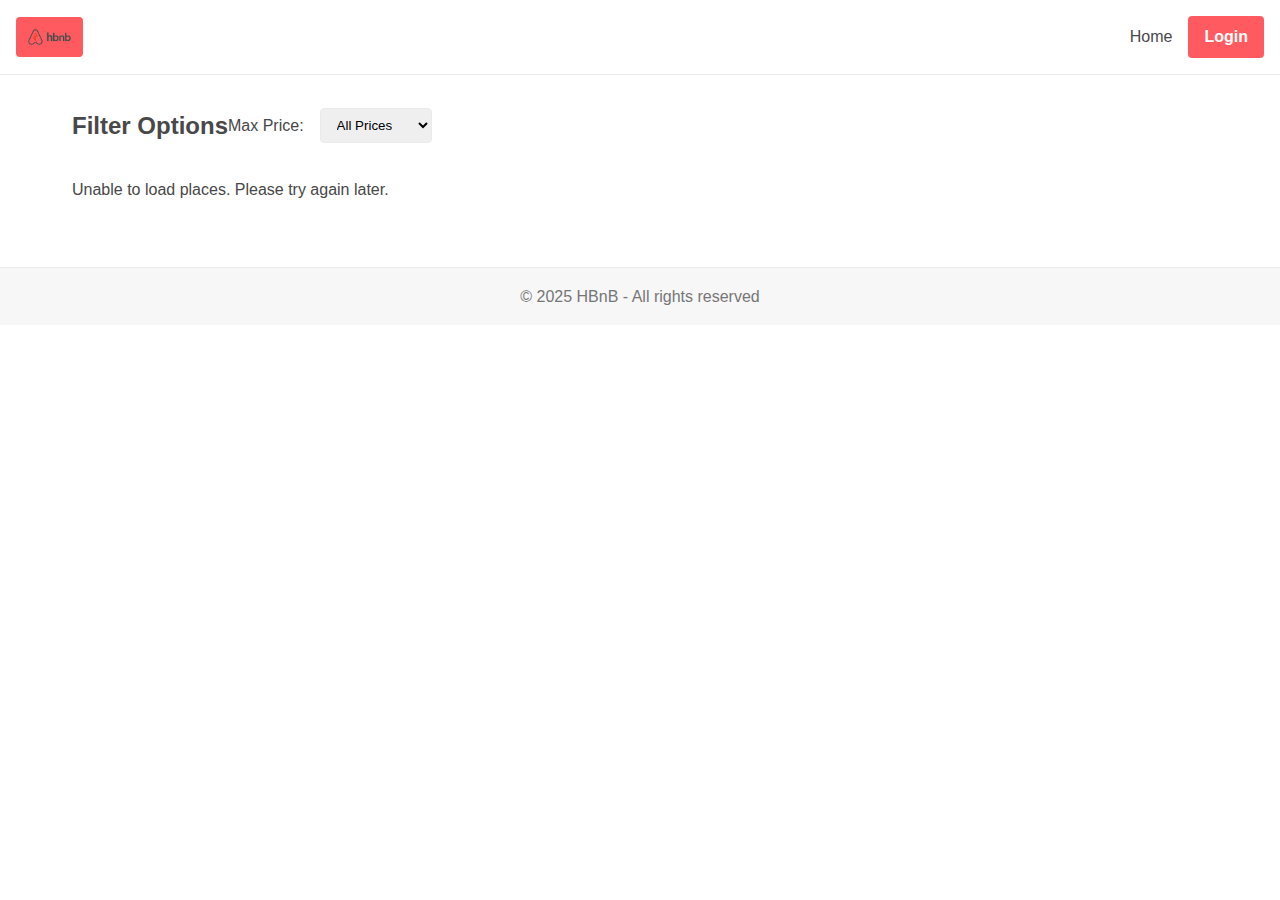
<file: part4/index.html>
<!DOCTYPE html>
<html lang="en">

<head>
    <meta charset="UTF-8">
    <meta name="viewport" content="width=device-width, initial-scale=1.0">
    <title>List of Places</title>
    <link rel="stylesheet" href="styles.css">
    <link rel="icon" href="images/icon.png">
</head>

<body>
    <header>
        <img src="images/logo.png" alt="HBnB Logo" class="logo">
        <nav>
            <a href="index.html">Home</a>
            <a href="login.html" class="login-button">Login</a>
        </nav>
    </header>

    <main>
        <section id="filter">
            <h2>Filter Options</h2>
            <label for="price-filter">Max Price:</label>
            <select id="price-filter">
                <option value="all">All Prices</option>
                <option value="50">Up to $50</option>
                <option value="100">Up to $100</option>
                <option value="200">Up to $200</option>
                <option value="300">Up to $300</option>
            </select>
        </section>

        <section id="places-list">
            <div class="place-card">
                <img src="place1.jpg" alt="Cozy Apartment">
                <h3>Cozy Apartment in Downtown</h3>
                <p>$120 per night</p>
                <a href="place.html" class="details-button">View Details</a>
            </div>

            <div class="place-card">
                <img src="place2.jpg" alt="Beach House">
                <h3>Luxurious Beach House</h3>
                <p>$250 per night</p>
                <a href="place.html" class="details-button">View Details</a>
            </div>

            <div class="place-card">
                <img src="place3.jpg" alt="Mountain Cabin">
                <h3>Rustic Mountain Cabin</h3>
                <p>$180 per night</p>
                <a href="place.html" class="details-button">View Details</a>
            </div>

            <div class="place-card">
                <img src="place4.jpg" alt="City Loft">
                <h3>Modern City Loft</h3>
                <p>$160 per night</p>
                <a href="place.html" class="details-button">View Details</a>
            </div>
        </section>
    </main>

    <footer>
        <p>&copy; 2025 HBnB - All rights reserved</p>
    </footer>

    <script type="module" src="js/main.js"></script>
</body>

</html>
</file>
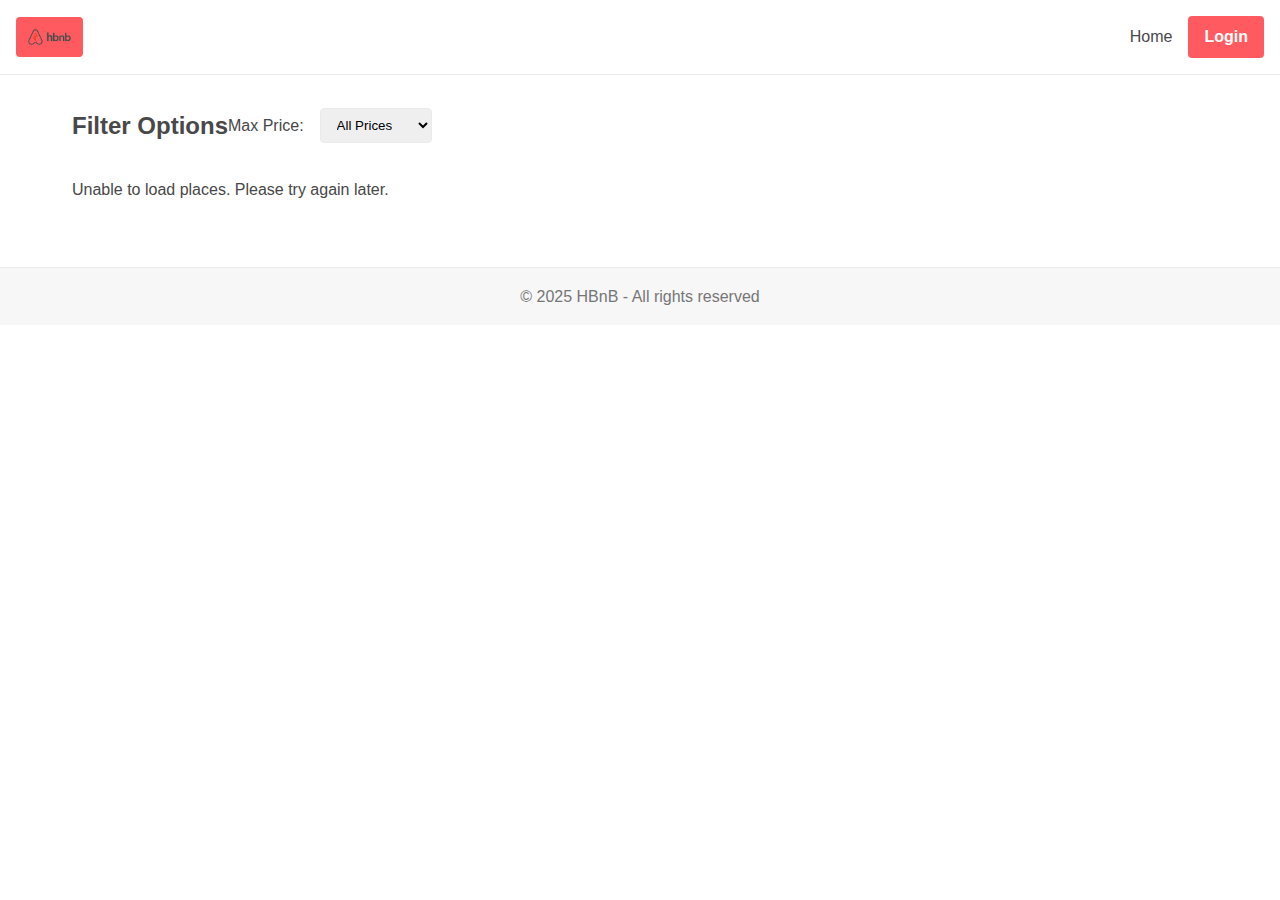
<file: part4/add_review.html>
<!DOCTYPE html>
<html lang="en">

<head>
    <meta charset="UTF-8">
    <meta name="viewport" content="width=device-width, initial-scale=1.0">
    <title>Add Review</title>
    <link rel="stylesheet" href="styles.css">
    <link rel="icon" href="images/icon.png">
</head>

<body>
    <header>
        <img src="images/logo.png" alt="HBnB Logo" class="logo">
        <nav>
            <a href="index.html">Home</a>
            <a href="login.html" class="login-button">Login</a>
        </nav>
    </header>

    <main>
        <h2>Add a Review</h2>

        <form id="review-form">
            <h2>Add a Review</h2>

            <label for="review">Your Review:</label>
            <textarea id="review" name="review" required></textarea>

            <label for="rating">Rating:</label>
            <select id="rating" name="rating" required>
                <option value="">Select a rating</option>
                <option value="5">★★★★★ (5/5)</option>
                <option value="4">★★★★☆ (4/5)</option>
                <option value="3">★★★☆☆ (3/5)</option>
                <option value="2">★★☆☆☆ (2/5)</option>
                <option value="1">★☆☆☆☆ (1/5)</option>
            </select>

            <button type="submit">Submit Review</button>
        </form>
    </main>

    <footer>
        <p>&copy; 2025 HBnB - All rights reserved</p>
    </footer>
    <script type="module" src="js/main.js"></script>
</body>

</html>
</file>
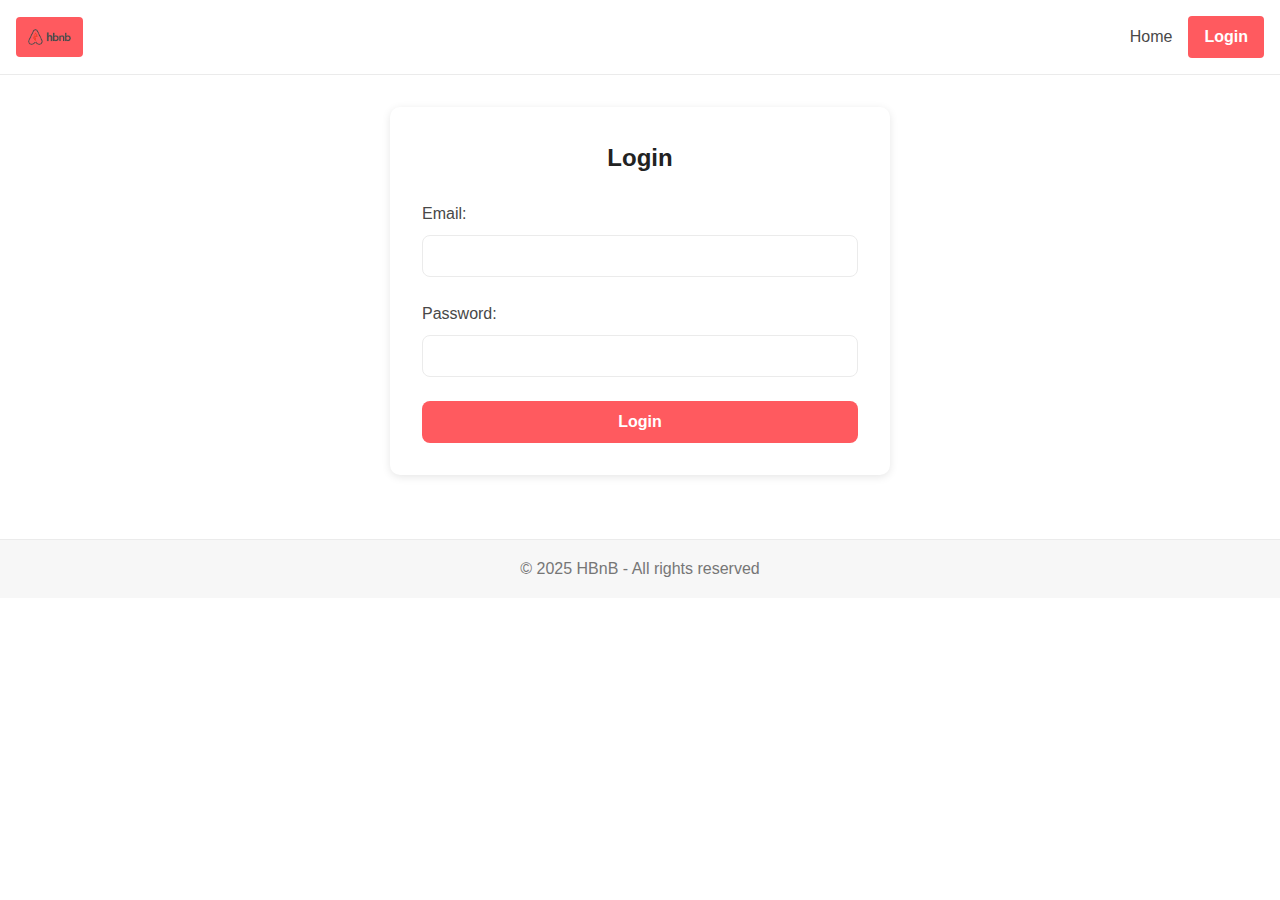
<file: part4/login.html>
<!DOCTYPE html>
<html lang="en">

<head>
    <meta charset="UTF-8">
    <meta name="viewport" content="width=device-width, initial-scale=1.0">
    <title>Login</title>
    <link rel="stylesheet" href="styles.css">
    <link rel="icon" href="images/icon.png">
</head>

<body>
    <header>
        <img src="images/logo.png" alt="HBnB Logo" class="logo">
        <nav>
            <a href="index.html">Home</a>
            <a href="login.html" class="login-button">Login</a>
        </nav>
    </header>

    <main>
        <form id="login-form">
            <h2>Login</h2>

            <label for="email">Email:</label>
            <input type="email" id="email" name="email" required>

            <label for="password">Password:</label>
            <input type="password" id="password" name="password" required>

            <button type="submit">Login</button>
        </form>
    </main>

    <footer>
        <p>&copy; 2025 HBnB - All rights reserved</p>
    </footer>

    <script src="js/utils.js"></script>
    <script src="js/auth.js"></script>
    <script src="js/places.js"></script>
    <script src="js/placeDetails.js"></script>
    <script src="js/reviews.js"></script>
    <script src="js/main.js"></script>
</body>

</html>
</file>
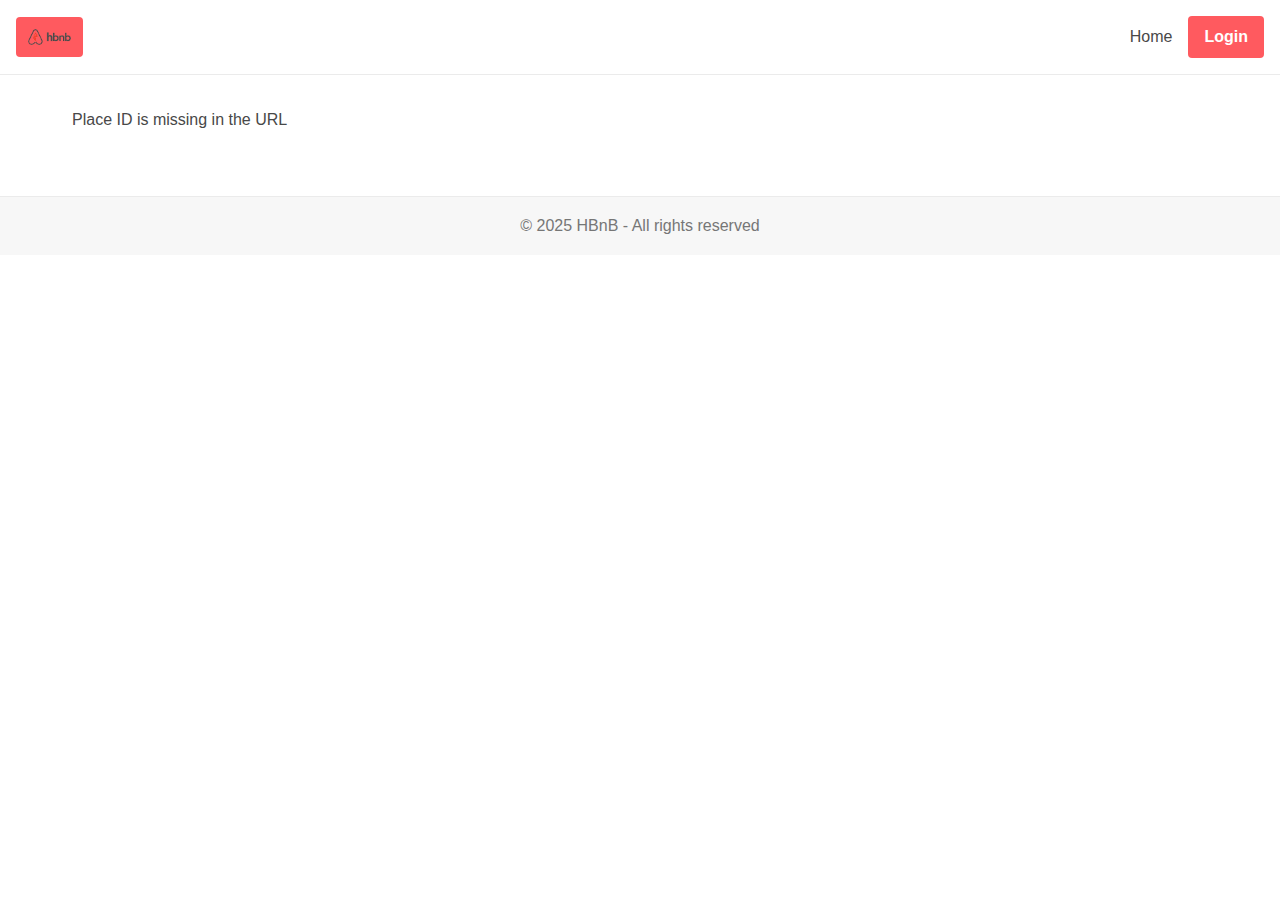
<file: part4/place.html>
<!DOCTYPE html>
<html lang="en">

<head>
    <meta charset="UTF-8">
    <meta name="viewport" content="width=device-width, initial-scale=1.0">
    <title>Place Details</title>
    <link rel="stylesheet" href="styles.css">
    <link rel="icon" href="images/icon.png">
</head>

<body>
    <header>
        <img src="images/logo.png" alt="HBnB Logo" class="logo">
        <nav>
            <a href="index.html">Home</a>
            <a href="login.html" class="login-button">Login</a>
        </nav>
    </header>

    <main>
        <section id="place-details" class="place-details">
            <div class="place-info">
            </div>
        </section>

        <section id="reviews">
            <h2>Reviews</h2>
            <a href="add_review.html" class="details-button">Add a Review</a>
        </section>

        <section id="add-review" class="add-review">
            <h2>Add a Review</h2>
            <form id="review-form">
                <label for="review-text">Review:</label>
                <textarea id="review-text" name="review-text" required></textarea>

                <label for="rating">Rating:</label>
                <select id="rating" name="rating" required>
                    <option value="">Select a rating</option>
                    <option value="5">★★★★★ (5/5)</option>
                    <option value="4">★★★★☆ (4/5)</option>
                    <option value="3">★★★☆☆ (3/5)</option>
                    <option value="2">★★☆☆☆ (2/5)</option>
                    <option value="1">★☆☆☆☆ (1/5)</option>
                </select>

                <button type="submit">Submit</button>
            </form>
        </section>
    </main>

    <footer>
        <p>&copy; 2025 HBnB - All rights reserved</p>
    </footer>

    <script type="module" src="js/main.js"></script>
</body>

</html>
</file>
<file: part4/styles.css>
/* Base styles */
* {
    box-sizing: border-box;
    margin: 0;
    padding: 0;
    font-family: Arial, Helvetica, sans-serif;
}

body {
    background-color: #FFFFFF;
    color: #484848;
    line-height: 1.6;
}

/* Header styles */
header {
    background-color: white;
    padding: 1rem;
    display: flex;
    justify-content: space-between;
    align-items: center;
    border-bottom: 1px solid #EBEBEB;
}

.logo {
    height: 40px;
    background-color: #FF5A5F;
    color: white;
    padding: 10px;
    border-radius: 4px;
    font-weight: bold;
}

nav {
    display: flex;
    align-items: center;
}

nav a {
    color: #484848;
    text-decoration: none;
    margin-left: 1rem;
    font-weight: 500;
}

.login-button {
    background-color: #FF5A5F;
    color: white;
    padding: 0.5rem 1rem;
    border-radius: 4px;
    text-decoration: none;
    font-weight: bold;
}

/* Main content */
main {
    padding: 2rem;
    max-width: 1200px;
    margin: 0 auto;
}

/* Footer styles */
footer {
    background-color: #F7F7F7;
    color: #767676;
    text-align: center;
    padding: 1rem;
    border-top: 1px solid #EBEBEB;
    margin-top: 2rem;
}

/* Place card styles */
.place-card {
    background-color: white;
    border: 1px solid #EBEBEB;
    border-radius: 10px;
    padding: 10px;
    margin: 20px 0;
    box-shadow: 0 2px 8px rgba(0, 0, 0, 0.1);
}

.place-card h3 {
    margin-bottom: 0.5rem;
    color: #222222;
    font-weight: 600;
}

.place-card img {
    width: 100%;
    height: 200px;
    object-fit: cover;
    border-radius: 8px;
    margin-bottom: 10px;
    background-color: #F7F7F7;
}

.place-card p {
    margin-bottom: 1rem;
    color: #717171;
}

.details-button {
    display: inline-block;
    background-color: #FF5A5F;
    color: white;
    text-decoration: none;
    padding: 0.5rem 1rem;
    border-radius: 8px;
    font-weight: 500;
}

/* Filter section */
#filter {
    margin-bottom: 2rem;
    display: flex;
    align-items: center;
}

#filter label {
    margin-right: 1rem;
    font-weight: 500;
}

#filter select {
    padding: 8px 12px;
    border: 1px solid #EBEBEB;
    border-radius: 4px;
}

/* Places list grid */
#places-list {
    display: grid;
    grid-template-columns: repeat(auto-fill, minmax(300px, 1fr));
    gap: 24px;
}

/* Forms */
form {
    background-color: white;
    padding: 2rem;
    border-radius: 10px;
    max-width: 500px;
    margin: 0 auto;
    box-shadow: 0 2px 8px rgba(0, 0, 0, 0.1);
}

form h2 {
    margin-bottom: 1.5rem;
    text-align: center;
    color: #222222;
}

form label {
    display: block;
    margin-bottom: 0.5rem;
    font-weight: 500;
}

form input,
form textarea,
form select {
    width: 100%;
    padding: 0.8rem;
    margin-bottom: 1.5rem;
    border: 1px solid #EBEBEB;
    border-radius: 8px;
}

form textarea {
    min-height: 120px;
    resize: vertical;
}

form button {
    background-color: #FF5A5F;
    color: white;
    border: none;
    border-radius: 8px;
    padding: 12px;
    cursor: pointer;
    width: 100%;
    font-size: 16px;
    font-weight: 600;
}

/* Responsive design */
@media (max-width: 768px) {
    header {
        flex-direction: column;
    }

    nav {
        margin-top: 1rem;
    }

    #places-list {
        grid-template-columns: 1fr;
    }
}
</file>
